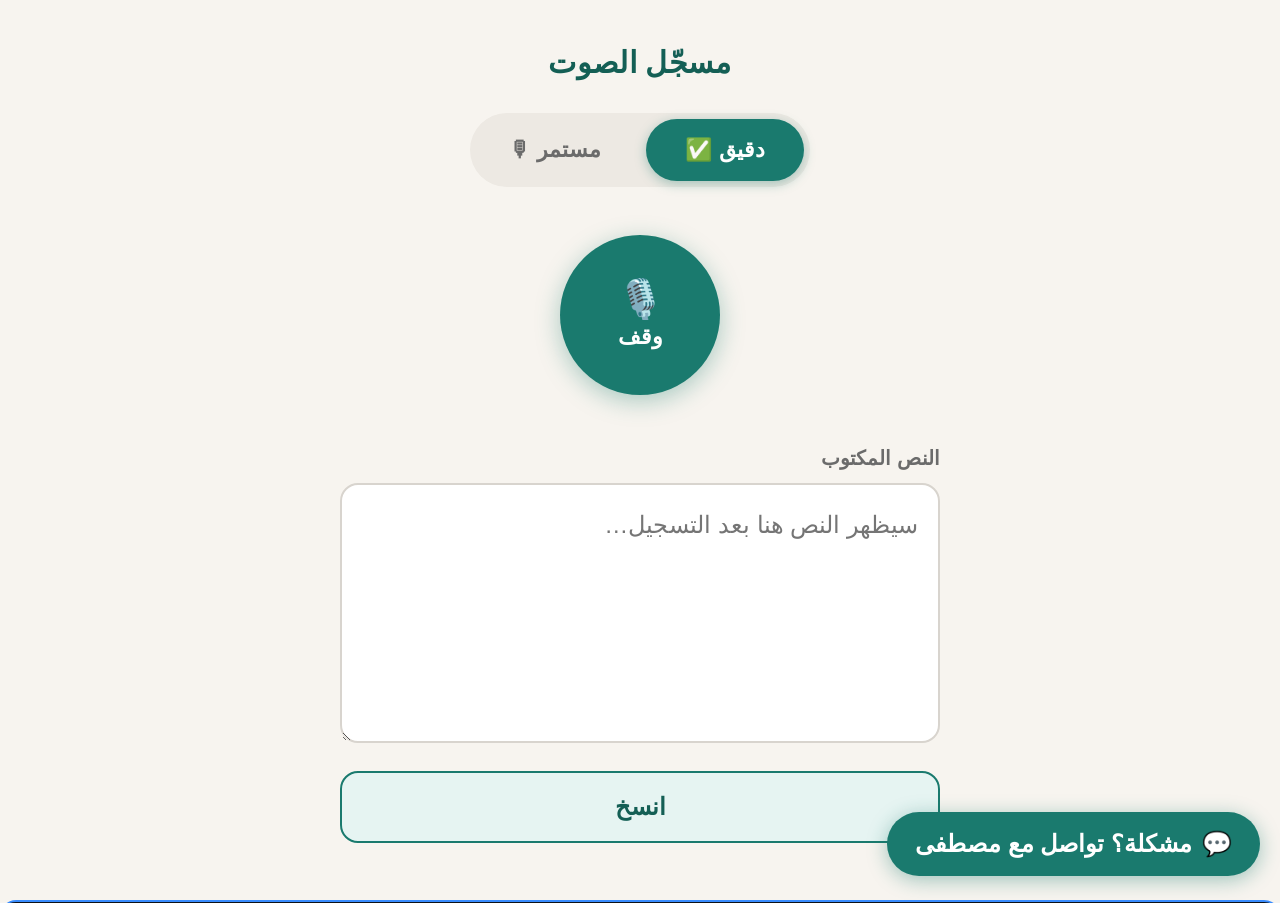
<file: index.html>
<!DOCTYPE html>
<html lang="ar" dir="rtl">
<head>
  <meta charset="UTF-8" />
  <meta name="viewport" content="width=device-width, initial-scale=1.0, maximum-scale=1.0" />
  <meta name="theme-color" content="#1a7a6e" />
  <meta name="apple-mobile-web-app-capable" content="yes" />
  <meta name="apple-mobile-web-app-status-bar-style" content="default" />
  <meta name="apple-mobile-web-app-title" content="مسجّل الصوت" />
  <link rel="manifest" href="manifest.json" />
  <link rel="apple-touch-icon" href="icon.svg" />
  <link rel="stylesheet" href="style.css" />
  <title>مسجّل الصوت</title>
</head>
<body data-state="idle">

  <!-- Overwrite confirmation modal -->
  <div id="confirm-overlay" class="confirm-overlay" hidden>
    <div class="confirm-inner">
      <div class="confirm-text" id="confirm-text">
        تحذير: يوجد نص في المربع. هل تريد المتابعة؟ سيتم مسح النص الحالي.
      </div>
      <div class="confirm-buttons">
        <button class="confirm-btn confirm-btn--cancel" id="confirm-cancel" onclick="resolveConfirm(false)">تراجع</button>
        <button class="confirm-btn confirm-btn--proceed" id="confirm-proceed" onclick="resolveConfirm(true)">متابعة</button>
      </div>
    </div>
  </div>

  <!-- Letter notification badge — hidden until Mustafa sends a letter via URL ?letter=... -->
  <div id="letter-badge" class="letter-badge" hidden onclick="openLetter()">
    <span>📬</span>
    <span id="letter-badge-text">رسالة جديدة من مصطفى</span>
  </div>

  <!-- Letter modal -->
  <div id="letter-panel" class="letter-overlay" hidden>
    <div class="letter-inner">
      <div class="letter-from" id="letter-from">من مصطفى ❤️</div>
      <div id="letter-date" class="letter-date"></div>
      <div id="letter-text" class="letter-text"></div>
      <button class="letter-close" id="letter-close" onclick="closeLetter()">حسناً، شكراً</button>
    </div>
  </div>

  <!-- Contact widget — fixed bottom right -->
  <div class="contact-widget">
    <div id="contact-panel" class="contact-panel" hidden>
      <div class="contact-header" id="contact-header">📩 راسل مصطفى</div>
      <p class="contact-desc" id="contact-desc">
        إذا واجهتك أي مشكلة في التطبيق، اكتب رسالة هنا واضغط «إرسال».
        سيتلقّاها مصطفى ويساعدك في أقرب وقت.
      </p>
      <textarea id="contact-msg" class="contact-msg" dir="rtl"
        placeholder="اكتب رسالتك هنا…"></textarea>
      <button id="contact-send" class="contact-send" onclick="sendMessage()">إرسال</button>
      <div id="contact-error" class="contact-error" hidden>
        ❌ لم تصل الرسالة. تحقّق من الإنترنت وحاول مرة أخرى.
      </div>
    </div>
    <button class="contact-toggle" onclick="toggleContact()">
      <span>💬</span>
      <span id="contact-toggle-text">مشكلة؟ تواصل مع مصطفى</span>
    </button>
  </div>

  <div class="container">

    <h1 class="app-title">مسجّل الصوت</h1>

    <!-- Mode toggle -->
    <div class="mode-toggle" role="group" aria-label="وضع التسجيل">
      <button id="mode-accurate" class="mode-pill mode-pill--active" onclick="setMode('accurate')">
        دقيق ✅
      </button>
      <button id="mode-live" class="mode-pill" onclick="setMode('live')">
        مستمر 🎙
      </button>
    </div>

    <!-- Record / Stop button -->
    <div class="record-area">
      <button id="btn-record" class="btn-main btn-record" onclick="handleRecordBtn()">
        <span class="btn-icon">🎙️</span>
        <span class="btn-label" id="btn-label">وقف</span>
      </button>

      <!-- Pulse rings shown only while recording -->
      <div class="pulse-ring ring1"></div>
      <div class="pulse-ring ring2"></div>
    </div>

    <!-- Processing indicator (accurate mode only) -->
    <div class="processing-indicator" id="processing-indicator">
      <div class="spinner"></div>
      <span id="processing-text">جارٍ المعالجة…</span>
    </div>

    <!-- Error message -->
    <div class="error-box" id="error-box" hidden>
      <span id="error-text"></span>
    </div>

    <!-- Manual retry button (shown only after double-failure) -->
    <button class="btn-retry" id="btn-retry" hidden onclick="manualRetry()">
      حاول مرة أخرى
    </button>

    <!-- Transcript area — textarea for accurate, div for live (to show interim) -->
    <div class="transcript-wrapper">
      <label class="transcript-label" id="transcript-label" for="transcript">النص المكتوب</label>
      <textarea
        id="transcript"
        class="transcript"
        dir="rtl"
        placeholder="سيظهر النص هنا بعد التسجيل…"
        spellcheck="false"
      ></textarea>
      <!-- Rate-limit pause banner (continuous mode) -->
      <div id="rate-banner" class="rate-banner" hidden dir="rtl">
        <span id="rate-banner-prefix">يرجى الانتظار لحظة قبل المتابعة... (</span><span id="rate-countdown">0</span><span id="rate-banner-suffix"> ث)</span>
      </div>
    </div>

    <!-- Copy button -->
    <button class="btn-copy" id="btn-copy" onclick="copyTranscript()">
      <span id="copy-label">انسخ</span>
    </button>

  </div>

  <!-- Developer Panel (Cmd/Ctrl+Shift+D, or 5 taps on title) -->
  <div id="dev-panel" class="dev-panel" dir="ltr">
    <div class="dev-header">
      <div class="dev-header-left">
        <span class="dev-title">🛠 Developer Mode</span>
        <span class="dev-shortcut">Ctrl+Shift+D · 5× title tap</span>
      </div>
      <button class="dev-close" onclick="closeDevPanel()">✕</button>
    </div>

    <div class="dev-body">

      <!-- Settings -->
      <div class="dev-section">
        <div class="dev-section-title">Settings</div>

        <div class="dev-field">
          <label class="dev-label">Chunk Duration</label>
          <div class="dev-slider-row">
            <input type="range" id="dev-chunk-ms" class="dev-slider"
              min="1000" max="15000" step="500" value="5000"
              oninput="document.getElementById('dev-chunk-ms-num').value=this.value; devOnChunkMs()">
            <input type="number" id="dev-chunk-ms-num" class="dev-num"
              min="1000" max="15000" step="500" value="5000"
              oninput="document.getElementById('dev-chunk-ms').value=this.value; devOnChunkMs()">
            <span class="dev-unit">ms</span>
          </div>
          <div class="dev-calc" id="dev-chunk-calc"></div>
        </div>

        <div class="dev-field">
          <label class="dev-label">Max Req / Min</label>
          <div class="dev-slider-row">
            <input type="range" id="dev-rate-max" class="dev-slider"
              min="1" max="20" step="1" value="18"
              oninput="document.getElementById('dev-rate-max-num').value=this.value; devOnRateMax()">
            <input type="number" id="dev-rate-max-num" class="dev-num"
              min="1" max="20" step="1" value="18"
              oninput="document.getElementById('dev-rate-max').value=this.value; devOnRateMax()">
            <span class="dev-unit">rpm</span>
          </div>
          <div class="dev-calc" id="dev-rate-calc"></div>
        </div>

        <div class="dev-field">
          <label class="dev-label">429 Cooldown</label>
          <div class="dev-slider-row">
            <input type="range" id="dev-cooldown" class="dev-slider"
              min="5" max="120" step="5" value="30"
              oninput="document.getElementById('dev-cooldown-num').value=this.value; devOnCooldown()">
            <input type="number" id="dev-cooldown-num" class="dev-num"
              min="5" max="120" step="5" value="30"
              oninput="document.getElementById('dev-cooldown').value=this.value; devOnCooldown()">
            <span class="dev-unit">s</span>
          </div>
        </div>

        <div class="dev-field">
          <label class="dev-label">Whisper Model</label>
          <select id="dev-model" class="dev-select" onchange="devOnModel()">
            <option value="whisper-large-v3-turbo">whisper-large-v3-turbo (fast, default)</option>
            <option value="whisper-large-v3">whisper-large-v3 (slower, more accurate)</option>
            <option value="distil-whisper-large-v3-en">distil-whisper-large-v3-en (English only)</option>
          </select>
        </div>
      </div>

      <!-- Live Stats -->
      <div class="dev-section">
        <div class="dev-section-title">Live Stats</div>
        <div class="dev-stats-grid">
          <div class="dev-stat">
            <span class="dev-stat-label">Rolling rate</span>
            <span class="dev-stat-val" id="dstat-rate">—</span>
          </div>
          <div class="dev-stat">
            <span class="dev-stat-label">Queue depth</span>
            <span class="dev-stat-val" id="dstat-queue">—</span>
          </div>
          <div class="dev-stat">
            <span class="dev-stat-label">Total sent</span>
            <span class="dev-stat-val" id="dstat-sent">0</span>
          </div>
          <div class="dev-stat">
            <span class="dev-stat-label">Total chars</span>
            <span class="dev-stat-val" id="dstat-chars">0</span>
          </div>
          <div class="dev-stat">
            <span class="dev-stat-label">Avg latency</span>
            <span class="dev-stat-val" id="dstat-latency">—</span>
          </div>
          <div class="dev-stat">
            <span class="dev-stat-label">Last blob</span>
            <span class="dev-stat-val" id="dstat-blob">—</span>
          </div>
          <div class="dev-stat">
            <span class="dev-stat-label">429 cooldown</span>
            <span class="dev-stat-val" id="dstat-cooldown">—</span>
          </div>
          <div class="dev-stat dev-stat--wide">
            <span class="dev-stat-label">MIME type</span>
            <span class="dev-stat-val dev-stat-val--mime" id="dstat-mime">—</span>
          </div>
        </div>
      </div>

      <!-- Actions -->
      <div class="dev-section">
        <div class="dev-section-title">Actions</div>
        <div class="dev-actions">
          <button class="dev-btn" onclick="devClearQueue()">Clear Queue</button>
          <button class="dev-btn" onclick="devForceFlush()">Force Flush</button>
          <button class="dev-btn dev-btn--warn" onclick="devSimulate429()">Simulate 429</button>
          <button class="dev-btn" id="dev-copy-btn" onclick="devCopyDebugInfo()">Copy Debug Info</button>
          <button class="dev-btn" onclick="devDownloadLog()">Download Log (CSV)</button>
          <button class="dev-btn dev-btn--danger" onclick="devClearLog()">Clear Log</button>
        </div>
      </div>

      <!-- Request Log -->
      <div class="dev-section">
        <div class="dev-section-title">Request Log (<span id="dev-log-count">0</span>)</div>
        <div class="dev-log-header">
          <span>Time</span><span>Latency</span><span>Chars</span><span>Size</span><span>Status</span>
        </div>
        <div class="dev-log-body" id="dev-log-entries">
          <div class="dev-log-empty">No requests yet</div>
        </div>
      </div>

    </div>
  </div>

  <script src="app.js"></script>
</body>
</html>
</file>
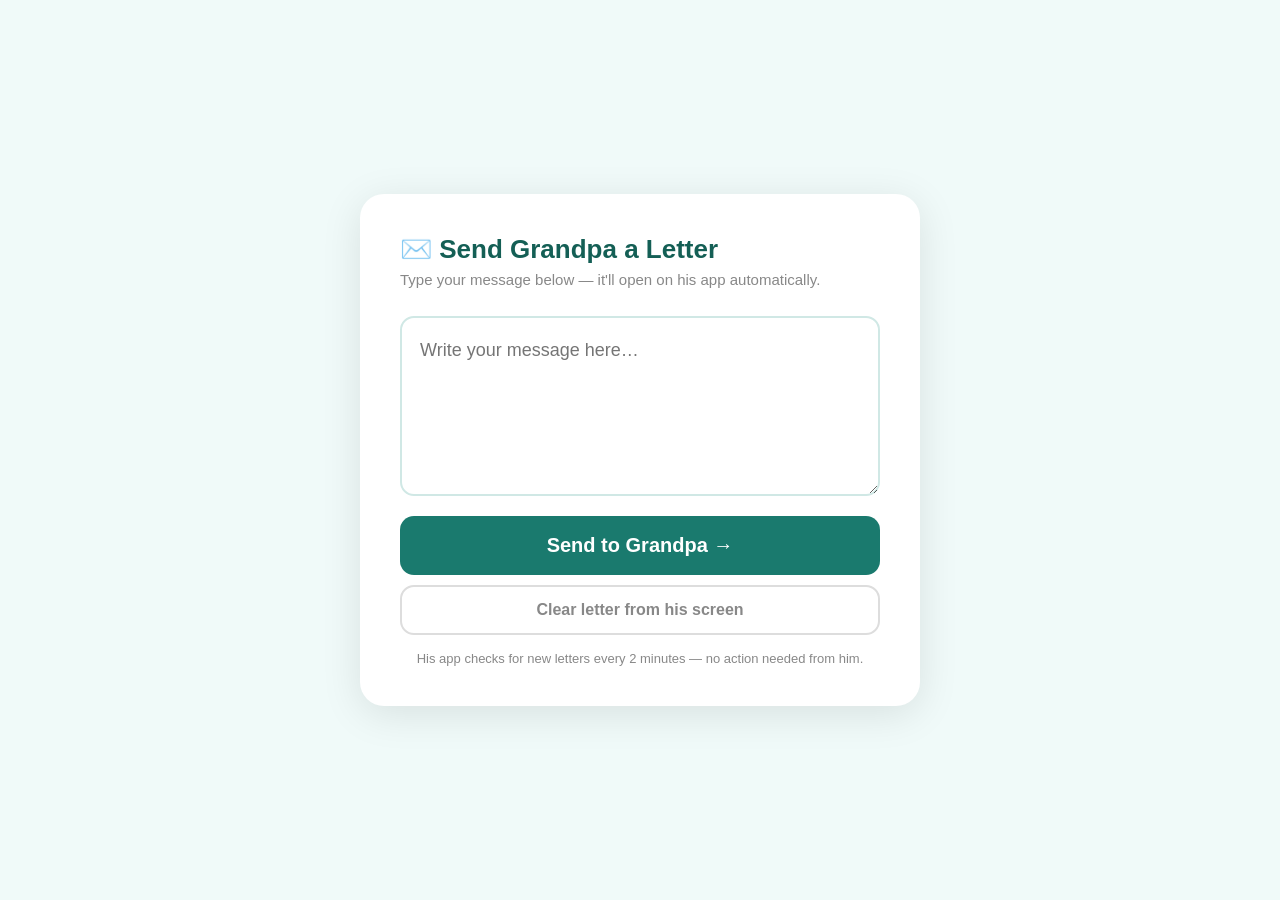
<file: compose.html>
<!DOCTYPE html>
<html lang="en">
<head>
  <meta charset="UTF-8" />
  <meta name="viewport" content="width=device-width, initial-scale=1.0" />
  <title>Send Grandpa a Letter</title>
  <style>
    *, *::before, *::after { box-sizing: border-box; margin: 0; padding: 0; }

    body {
      font-family: -apple-system, 'Segoe UI', sans-serif;
      background: #f0faf9;
      min-height: 100dvh;
      display: flex;
      align-items: center;
      justify-content: center;
      padding: 24px;
    }

    .card {
      background: #fff;
      border-radius: 24px;
      padding: 40px;
      max-width: 560px;
      width: 100%;
      box-shadow: 0 8px 40px rgba(0,0,0,0.1);
    }

    h1 {
      font-size: 26px;
      color: #145f55;
      margin-bottom: 6px;
    }

    .subtitle {
      font-size: 15px;
      color: #888;
      margin-bottom: 28px;
    }

    textarea {
      width: 100%;
      min-height: 180px;
      padding: 18px;
      font-size: 18px;
      font-family: inherit;
      border: 2px solid #d0e8e5;
      border-radius: 14px;
      resize: vertical;
      outline: none;
      color: #1c1c1e;
      line-height: 1.6;
      margin-bottom: 16px;
    }
    textarea:focus { border-color: #1a7a6e; }

    .btn-send {
      width: 100%;
      padding: 18px;
      background: #1a7a6e;
      color: #fff;
      border: none;
      border-radius: 14px;
      font-size: 20px;
      font-weight: 700;
      cursor: pointer;
      transition: background 0.2s, transform 0.1s;
    }
    .btn-send:hover  { background: #145f55; }
    .btn-send:active { transform: scale(0.98); }

    .result {
      display: none;
      margin-top: 20px;
      background: #e6f4f2;
      border: 2px solid #1a7a6e;
      border-radius: 14px;
      padding: 18px;
    }

    .result-label {
      font-size: 15px;
      font-weight: 600;
      color: #145f55;
    }

    .btn-clear {
      width: 100%;
      padding: 14px;
      margin-top: 10px;
      background: none;
      color: #888;
      border: 2px solid #ddd;
      border-radius: 14px;
      font-size: 16px;
      font-weight: 600;
      cursor: pointer;
      transition: border-color 0.2s, color 0.2s;
    }
    .btn-clear:hover { border-color: #c0392b; color: #c0392b; }

    .note {
      margin-top: 16px;
      font-size: 13px;
      color: #888;
      text-align: center;
    }
  </style>
</head>
<body>

  <div class="card">
    <h1>✉️ Send Grandpa a Letter</h1>
    <p class="subtitle">Type your message below — it'll open on his app automatically.</p>

    <textarea id="msg" placeholder="Write your message here…"></textarea>

    <button class="btn-send" id="btn-send" onclick="sendLetter()">Send to Grandpa →</button>
    <button class="btn-clear" id="btn-clear" onclick="clearLetter()">Clear letter from his screen</button>

    <div class="result" id="result">
      <div class="result-label" id="result-label"></div>
    </div>

    <p class="note">His app checks for new letters every 2 minutes — no action needed from him.</p>
  </div>

  <script>
    const APPS_SCRIPT_URL = 'https://script.google.com/macros/s/AKfycbynRnOepcTh1LnJATtqS1Jb-3gSitCUXBNrVrtwUoCrh03KXxIf36MULAI0lOAhjvKa/exec';

    async function sendLetter() {
      const msg  = document.getElementById('msg').value.trim();
      if (!msg) { document.getElementById('msg').focus(); return; }

      const btn = document.getElementById('btn-send');
      btn.textContent = 'Sending…';
      btn.disabled = true;

      await fetch(APPS_SCRIPT_URL, {
        method: 'POST',
        mode:   'no-cors',
        body:   JSON.stringify({ type: 'set_letter', text: msg }),
      });

      btn.textContent = 'Send to Grandpa →';
      btn.disabled = false;
      showResult('✅ Letter sent! His app will show it within 2 minutes.');
      document.getElementById('msg').value = '';
    }

    async function clearLetter() {
      const btn = document.getElementById('btn-clear');
      btn.textContent = 'Clearing…';
      btn.disabled = true;

      await fetch(APPS_SCRIPT_URL, {
        method: 'POST',
        mode:   'no-cors',
        body:   JSON.stringify({ type: 'set_letter', text: '' }),
      });

      btn.textContent = 'Clear letter from his screen';
      btn.disabled = false;
      showResult('🗑️ Letter cleared. It will disappear from his screen on the next poll.');
    }

    function showResult(msg) {
      const el = document.getElementById('result');
      document.getElementById('result-label').textContent = msg;
      el.style.display = 'block';
      setTimeout(() => { el.style.display = 'none'; }, 5000);
    }

    // Submit on Cmd+Enter
    document.getElementById('msg').addEventListener('keydown', (e) => {
      if (e.key === 'Enter' && (e.metaKey || e.ctrlKey)) sendLetter();
    });
  </script>

</body>
</html>
</file>
<file: style.css>
/* ── Reset & base ── */
*, *::before, *::after { box-sizing: border-box; margin: 0; padding: 0; }

:root {
  --bg:          #f7f4ef;
  --surface:     #ffffff;
  --teal:        #1a7a6e;
  --teal-dark:   #145f55;
  --teal-light:  #e6f4f2;
  --danger:      #c0392b;
  --danger-bg:   #fdf0ee;
  --text:        #1c1c1e;
  --muted:       #6b6b6b;
  --radius:      18px;
  --btn-h:       72px;
  --font:        'Segoe UI', 'Helvetica Neue', Arial, sans-serif;
}

html, body {
  height: 100%;
  font-family: var(--font);
  background: var(--bg);
  color: var(--text);
  font-size: 22px;
  line-height: 1.5;
  direction: rtl;
}

/* ── Layout ── */
.container {
  min-height: 100dvh;
  display: flex;
  flex-direction: column;
  align-items: center;
  padding: 40px 20px 60px;
  gap: 28px;
  max-width: 640px;
  margin: 0 auto;
}

/* ── Title ── */
.app-title {
  font-size: 30px;
  font-weight: 700;
  color: var(--teal-dark);
  letter-spacing: 0.01em;
}

/* ── Mode toggle ── */
.mode-toggle {
  display: flex;
  gap: 12px;
  background: #ede9e3;
  border-radius: 50px;
  padding: 6px;
  width: 100%;
  max-width: 340px;
}

.mode-pill {
  flex: 1;
  padding: 18px 10px;
  border: none;
  border-radius: 44px;
  font-size: 22px;
  font-weight: 700;
  font-family: var(--font);
  cursor: pointer;
  background: transparent;
  color: var(--muted);
  transition: background 0.2s, color 0.2s, box-shadow 0.2s;
  -webkit-tap-highlight-color: transparent;
  user-select: none;
}

.mode-pill--active {
  background: var(--teal);
  color: #fff;
  box-shadow: 0 3px 12px rgba(26,122,110,0.35);
}

/* ── Record area (button + pulse rings) ── */
.record-area {
  position: relative;
  display: flex;
  align-items: center;
  justify-content: center;
  width: 200px;
  height: 200px;
}

/* Main record/stop button */
.btn-main {
  position: relative;
  z-index: 2;
  width: 160px;
  height: 160px;
  border-radius: 50%;
  border: none;
  cursor: pointer;
  display: flex;
  flex-direction: column;
  align-items: center;
  justify-content: center;
  gap: 6px;
  font-size: 22px;
  font-weight: 700;
  font-family: var(--font);
  transition: background 0.2s, transform 0.1s, box-shadow 0.2s;
  -webkit-tap-highlight-color: transparent;
  user-select: none;
}

.btn-record {
  background: var(--teal);
  color: #fff;
  box-shadow: 0 6px 24px rgba(26,122,110,0.35);
}
.btn-record:active { transform: scale(0.95); }

.btn-icon { font-size: 38px; line-height: 1; }
.btn-label { font-size: 22px; }

/* Recording state: button turns red */
[data-state="recording"] .btn-record {
  background: #c0392b;
  box-shadow: 0 6px 24px rgba(192,57,43,0.4);
}

/* Processing state: button dims */
[data-state="processing"] .btn-record {
  background: #aaa;
  box-shadow: none;
  pointer-events: none;
  cursor: not-allowed;
}

/* ── Pulse rings (recording only) ── */
.pulse-ring {
  position: absolute;
  border-radius: 50%;
  border: 3px solid #c0392b;
  opacity: 0;
  width: 160px;
  height: 160px;
}

[data-state="recording"] .pulse-ring {
  animation: pulse-out 1.8s ease-out infinite;
}
[data-state="recording"] .ring2 { animation-delay: 0.6s; }

@keyframes pulse-out {
  0%   { transform: scale(1);   opacity: 0.6; }
  100% { transform: scale(1.7); opacity: 0; }
}

/* ── Processing indicator ── */
.processing-indicator {
  display: none;
  align-items: center;
  gap: 14px;
  font-size: 22px;
  color: var(--teal-dark);
  font-weight: 600;
}

[data-state="processing"] .processing-indicator { display: flex; }

.spinner {
  width: 32px;
  height: 32px;
  border: 4px solid var(--teal-light);
  border-top-color: var(--teal);
  border-radius: 50%;
  animation: spin 0.8s linear infinite;
  flex-shrink: 0;
}

@keyframes spin { to { transform: rotate(360deg); } }

/* ── Error box ── */
.error-box {
  background: var(--danger-bg);
  color: var(--danger);
  border: 2px solid #e8b4af;
  border-radius: var(--radius);
  padding: 16px 22px;
  font-size: 20px;
  text-align: center;
  width: 100%;
}

/* ── Retry button ── */
.btn-retry {
  height: var(--btn-h);
  padding: 0 36px;
  background: var(--danger);
  color: #fff;
  border: none;
  border-radius: var(--radius);
  font-size: 22px;
  font-weight: 700;
  font-family: var(--font);
  cursor: pointer;
  transition: background 0.2s, transform 0.1s;
  -webkit-tap-highlight-color: transparent;
}
.btn-retry:active { transform: scale(0.97); }

/* ── Transcript ── */
.transcript-wrapper {
  width: 100%;
  display: flex;
  flex-direction: column;
  gap: 10px;
}

.transcript-label {
  font-size: 20px;
  color: var(--muted);
  font-weight: 600;
}

.transcript {
  width: 100%;
  min-height: 200px;
  max-height: 400px;
  padding: 20px;
  font-size: 24px;
  line-height: 1.7;
  font-family: var(--font);
  direction: rtl;
  text-align: right;
  background: var(--surface);
  border: 2px solid #d8d4ce;
  border-radius: var(--radius);
  resize: vertical;
  color: var(--text);
  outline: none;
  transition: border-color 0.2s;
  -webkit-appearance: none;
}

.transcript:focus { border-color: var(--teal); }

/* ── Copy button ── */
.btn-copy {
  width: 100%;
  height: var(--btn-h);
  background: var(--teal-light);
  color: var(--teal-dark);
  border: 2px solid var(--teal);
  border-radius: var(--radius);
  font-size: 24px;
  font-weight: 700;
  font-family: var(--font);
  cursor: pointer;
  transition: background 0.2s, transform 0.1s;
  -webkit-tap-highlight-color: transparent;
}
.btn-copy:active { transform: scale(0.98); }

/* Copied confirmation state */
.btn-copy.copied {
  background: var(--teal);
  color: #fff;
  border-color: var(--teal);
}

/* ── Letter badge ── */
.letter-badge {
  position: fixed;
  top: 16px;
  right: 16px;
  background: #fff8e1;
  border: 2px solid #f0b429;
  border-radius: 40px;
  padding: 16px 26px;
  font-size: 24px;
  font-weight: 700;
  color: #7a4f00;
  display: flex;
  align-items: center;
  gap: 10px;
  cursor: pointer;
  box-shadow: 0 4px 20px rgba(240,180,41,0.35);
  z-index: 100;
  animation: letter-pulse 2.2s ease-in-out infinite;
  -webkit-tap-highlight-color: transparent;
}

.letter-badge[hidden] { display: none; }

@keyframes letter-pulse {
  0%, 100% { transform: scale(1); box-shadow: 0 4px 20px rgba(240,180,41,0.35); }
  50%       { transform: scale(1.04); box-shadow: 0 6px 28px rgba(240,180,41,0.55); }
}

/* ── Letter modal ── */
.letter-overlay {
  position: fixed;
  inset: 0;
  background: rgba(0, 0, 0, 0.55);
  display: flex;
  align-items: center;
  justify-content: center;
  z-index: 200;
  padding: 24px;
}
.letter-overlay[hidden] { display: none; }

.letter-inner {
  background: #fffef5;
  border: 2px solid #e6d59a;
  border-radius: 20px;
  padding: 36px 32px;
  max-width: 500px;
  width: 100%;
  box-shadow: 0 12px 48px rgba(0,0,0,0.22);
  text-align: right;
}

.letter-from {
  font-size: 22px;
  color: var(--muted);
  font-weight: 700;
  letter-spacing: 0.04em;
  margin-bottom: 4px;
}

.letter-date {
  font-size: 20px;
  color: #b0956a;
  margin-bottom: 28px;
  font-style: italic;
}

.letter-text {
  font-size: 28px;
  line-height: 1.9;
  color: var(--text);
  white-space: pre-wrap;
  margin-bottom: 32px;
}

.letter-close {
  width: 100%;
  padding: 22px;
  background: var(--teal);
  color: #fff;
  border: none;
  border-radius: var(--radius);
  font-size: 28px;
  font-weight: 700;
  font-family: var(--font);
  cursor: pointer;
  -webkit-tap-highlight-color: transparent;
}
.letter-close:active { transform: scale(0.97); }

/* ── Rate-limit banner (continuous mode) ── */
.rate-banner {
  margin-top: 12px;
  padding: 16px 20px;
  background: #fff7e6;
  border: 2px solid #e6b96a;
  border-radius: 14px;
  color: #6b4a10;
  font-size: 20px;
  font-weight: 600;
  text-align: center;
}
.rate-banner[hidden] { display: none; }

/* ── Overwrite confirm modal ── */
.confirm-overlay {
  position: fixed;
  inset: 0;
  background: rgba(0, 0, 0, 0.6);
  display: flex;
  align-items: center;
  justify-content: center;
  z-index: 300;
  padding: 24px;
}
.confirm-overlay[hidden] { display: none; }

.confirm-inner {
  background: #fff;
  border: 3px solid var(--danger);
  border-radius: 20px;
  padding: 36px 28px;
  max-width: 520px;
  width: 100%;
  box-shadow: 0 12px 48px rgba(0,0,0,0.3);
  text-align: center;
}

.confirm-text {
  font-size: 28px;
  font-weight: 700;
  color: var(--text);
  line-height: 1.6;
  margin-bottom: 32px;
}

.confirm-buttons {
  display: flex;
  gap: 14px;
  flex-direction: row-reverse;
}

.confirm-btn {
  flex: 1;
  padding: 22px 12px;
  border: none;
  border-radius: var(--radius);
  font-size: 26px;
  font-weight: 700;
  font-family: var(--font);
  cursor: pointer;
  -webkit-tap-highlight-color: transparent;
}
.confirm-btn:active { transform: scale(0.97); }

.confirm-btn--cancel {
  background: #ede9e3;
  color: var(--text);
}

.confirm-btn--proceed {
  background: var(--danger);
  color: #fff;
}

/* ── Contact widget ── */
.contact-widget {
  position: fixed;
  bottom: 24px;
  right: 20px;
  z-index: 150;
  display: flex;
  flex-direction: column;
  align-items: flex-end;
  gap: 12px;
}

.contact-toggle {
  display: flex;
  align-items: center;
  gap: 10px;
  background: var(--teal);
  color: #fff;
  border: none;
  border-radius: 40px;
  padding: 18px 28px;
  font-size: 24px;
  font-weight: 700;
  font-family: var(--font);
  cursor: pointer;
  box-shadow: 0 4px 20px rgba(26,122,110,0.4);
  transition: background 0.2s, transform 0.1s;
  -webkit-tap-highlight-color: transparent;
  white-space: nowrap;
}
.contact-toggle:active { transform: scale(0.96); }

.contact-panel {
  background: var(--surface);
  border: 2px solid #d8d4ce;
  border-radius: 20px;
  padding: 28px;
  width: min(400px, calc(100vw - 40px));
  box-shadow: 0 8px 32px rgba(0,0,0,0.14);
  text-align: right;
}

.contact-header {
  font-size: 28px;
  font-weight: 700;
  color: var(--teal-dark);
  margin-bottom: 12px;
}

.contact-desc {
  font-size: 22px;
  color: var(--muted);
  line-height: 1.65;
  margin-bottom: 18px;
}

.contact-msg {
  width: 100%;
  min-height: 130px;
  padding: 18px;
  font-size: 24px;
  font-family: var(--font);
  direction: rtl;
  border: 2px solid #d8d4ce;
  border-radius: 14px;
  resize: vertical;
  color: var(--text);
  outline: none;
  margin-bottom: 14px;
  -webkit-appearance: none;
}
.contact-msg:focus { border-color: var(--teal); }

.contact-send {
  width: 100%;
  padding: 20px;
  background: var(--teal);
  color: #fff;
  border: none;
  border-radius: 14px;
  font-size: 26px;
  font-weight: 700;
  font-family: var(--font);
  cursor: pointer;
  transition: background 0.2s, transform 0.1s;
  -webkit-tap-highlight-color: transparent;
}
.contact-send:active { transform: scale(0.98); }
.contact-send:disabled { background: #aaa; cursor: not-allowed; transform: none; }

.contact-error {
  margin-top: 14px;
  font-size: 22px;
  color: var(--danger);
  font-weight: 700;
  text-align: center;
  line-height: 1.5;
}

/* ── Live transcript display ── */
.live-transcript {
  min-height: 200px;
  overflow-y: auto;
  white-space: pre-wrap;
  word-break: break-word;
  cursor: default;
  resize: vertical;
}

.live-final   { color: var(--text); }
.live-interim { color: #aaa; }

/* ── Developer Panel ── */
.dev-panel {
  position: fixed;
  bottom: 0;
  left: 0;
  right: 0;
  height: 82vh;
  max-height: 720px;
  background: #0d1117;
  color: #c9d1d9;
  border-top: 2px solid #388bfd;
  border-radius: 16px 16px 0 0;
  z-index: 950;
  transform: translateY(100%);
  transition: transform 0.32s cubic-bezier(0.4, 0, 0.2, 1);
  display: flex;
  flex-direction: column;
  font-family: 'SF Mono', 'Fira Code', 'Consolas', 'Courier New', monospace;
  font-size: 13px;
  direction: ltr;
  text-align: left;
}

.dev-panel.dev-panel--open {
  transform: translateY(0);
  box-shadow: 0 -8px 48px rgba(56, 139, 253, 0.18);
}

.dev-header {
  display: flex;
  align-items: center;
  justify-content: space-between;
  padding: 14px 18px 14px 20px;
  border-bottom: 1px solid #21262d;
  flex-shrink: 0;
  gap: 12px;
}

.dev-header-left {
  display: flex;
  align-items: center;
  gap: 12px;
  min-width: 0;
  flex-wrap: wrap;
}

.dev-title {
  font-size: 14px;
  font-weight: 700;
  color: #388bfd;
  white-space: nowrap;
}

.dev-shortcut {
  font-size: 10px;
  color: #484f58;
  background: #161b22;
  border: 1px solid #21262d;
  padding: 3px 8px;
  border-radius: 4px;
  white-space: nowrap;
}

.dev-close {
  background: none;
  border: none;
  color: #484f58;
  font-size: 18px;
  cursor: pointer;
  padding: 4px 10px;
  border-radius: 6px;
  transition: color 0.15s, background 0.15s;
  font-family: inherit;
  flex-shrink: 0;
  line-height: 1;
}
.dev-close:hover { color: #c9d1d9; background: #21262d; }

.dev-body {
  flex: 1;
  overflow-y: auto;
  overscroll-behavior: contain;
  padding-bottom: 40px;
}

.dev-section {
  padding: 16px 20px;
  border-bottom: 1px solid #21262d;
}

.dev-section-title {
  font-size: 10px;
  font-weight: 700;
  color: #388bfd;
  letter-spacing: 0.12em;
  text-transform: uppercase;
  margin-bottom: 14px;
}

/* Settings fields */
.dev-field {
  margin-bottom: 18px;
}
.dev-field:last-child { margin-bottom: 0; }

.dev-label {
  display: block;
  font-size: 11px;
  color: #8b949e;
  margin-bottom: 7px;
  letter-spacing: 0.03em;
}

.dev-slider-row {
  display: flex;
  align-items: center;
  gap: 10px;
}

.dev-slider {
  flex: 1;
  height: 4px;
  appearance: none;
  -webkit-appearance: none;
  background: #21262d;
  border-radius: 2px;
  outline: none;
  cursor: pointer;
}
.dev-slider::-webkit-slider-thumb {
  -webkit-appearance: none;
  width: 16px;
  height: 16px;
  border-radius: 50%;
  background: #388bfd;
  cursor: pointer;
  box-shadow: 0 0 0 2px #0d1117, 0 0 0 4px rgba(56,139,253,0.3);
  transition: box-shadow 0.15s;
}
.dev-slider::-webkit-slider-thumb:hover {
  box-shadow: 0 0 0 2px #0d1117, 0 0 0 6px rgba(56,139,253,0.4);
}
.dev-slider::-moz-range-thumb {
  width: 16px;
  height: 16px;
  border: none;
  border-radius: 50%;
  background: #388bfd;
  cursor: pointer;
}

.dev-num {
  width: 72px;
  background: #161b22;
  border: 1px solid #30363d;
  border-radius: 6px;
  color: #c9d1d9;
  font-family: inherit;
  font-size: 12px;
  padding: 5px 8px;
  text-align: right;
  outline: none;
  transition: border-color 0.15s;
}
.dev-num:focus { border-color: #388bfd; }

.dev-unit {
  font-size: 11px;
  color: #484f58;
  width: 26px;
  flex-shrink: 0;
}

.dev-calc {
  margin-top: 6px;
  font-size: 11px;
  color: #3fb950;
  font-style: italic;
  line-height: 1.4;
}

.dev-select {
  width: 100%;
  background: #161b22;
  border: 1px solid #30363d;
  border-radius: 6px;
  color: #c9d1d9;
  font-family: inherit;
  font-size: 12px;
  padding: 8px 12px;
  outline: none;
  cursor: pointer;
  transition: border-color 0.15s;
}
.dev-select:focus { border-color: #388bfd; }

/* Stats grid */
.dev-stats-grid {
  display: grid;
  grid-template-columns: 1fr 1fr;
  gap: 8px;
}

.dev-stat {
  background: #161b22;
  border: 1px solid #21262d;
  border-radius: 8px;
  padding: 10px 12px;
  display: flex;
  flex-direction: column;
  gap: 4px;
}

.dev-stat--wide { grid-column: 1 / -1; }

.dev-stat-label {
  font-size: 9px;
  color: #484f58;
  text-transform: uppercase;
  letter-spacing: 0.08em;
}

.dev-stat-val {
  font-size: 18px;
  font-weight: 700;
  color: #3fb950;
  line-height: 1.2;
}

.dev-stat-val--mime {
  font-size: 11px;
  color: #8b949e;
  font-weight: 400;
  word-break: break-all;
}

/* Actions */
.dev-actions {
  display: flex;
  flex-wrap: wrap;
  gap: 8px;
}

.dev-btn {
  padding: 8px 14px;
  background: #21262d;
  border: 1px solid #30363d;
  border-radius: 6px;
  color: #c9d1d9;
  font-family: inherit;
  font-size: 12px;
  cursor: pointer;
  transition: background 0.15s, border-color 0.15s;
  white-space: nowrap;
}
.dev-btn:hover { background: #30363d; border-color: #8b949e; }
.dev-btn:active { transform: scale(0.96); }

.dev-btn--warn  { border-color: #d29922; color: #d29922; }
.dev-btn--warn:hover { background: rgba(210,153,34,0.12); }

.dev-btn--danger { border-color: #f85149; color: #f85149; }
.dev-btn--danger:hover { background: rgba(248,81,73,0.12); }

/* Request log */
.dev-log-header {
  display: grid;
  grid-template-columns: 72px 68px 52px 46px 1fr;
  gap: 6px;
  font-size: 9px;
  color: #484f58;
  text-transform: uppercase;
  letter-spacing: 0.06em;
  padding-bottom: 8px;
  border-bottom: 1px solid #21262d;
  margin-bottom: 4px;
}

.dev-log-body {
  max-height: 220px;
  overflow-y: auto;
}

.dev-log-empty {
  font-size: 12px;
  color: #484f58;
  padding: 20px 0;
  text-align: center;
  font-style: italic;
}

.dev-log-entry {
  display: grid;
  grid-template-columns: 72px 68px 52px 46px 1fr;
  gap: 6px;
  padding: 5px 0;
  font-size: 12px;
  color: #8b949e;
  border-bottom: 1px solid #161b22;
}

.dev-log-entry--err { color: #f85149; }
.dev-log-entry .dev-log-status { color: #3fb950; }
.dev-log-entry--err .dev-log-status { color: #f85149; }

/* ── LTR / English mode overrides ── */
html[dir="ltr"],
html[dir="ltr"] body {
  direction: ltr;
  font-size: 16px;
}

html[dir="ltr"] .container {
  gap: 16px;
  padding: 24px 20px 36px;
}

html[dir="ltr"] .app-title {
  font-size: 18px;
}

html[dir="ltr"] .mode-toggle {
  display: none;
}

html[dir="ltr"] .record-area {
  width: 110px;
  height: 110px;
}

html[dir="ltr"] .btn-main {
  width: 88px;
  height: 88px;
}

html[dir="ltr"] .pulse-ring {
  width: 88px;
  height: 88px;
}

html[dir="ltr"] .btn-icon {
  font-size: 24px;
}

html[dir="ltr"] .btn-label {
  font-size: 13px;
}

html[dir="ltr"] .processing-indicator {
  font-size: 15px;
  gap: 10px;
}

html[dir="ltr"] .spinner {
  width: 20px;
  height: 20px;
}

html[dir="ltr"] .transcript-label {
  font-size: 13px;
}

html[dir="ltr"] .transcript {
  direction: ltr;
  text-align: left;
  min-height: 100px;
  font-size: 16px;
  padding: 14px;
}

html[dir="ltr"] .btn-copy {
  height: 48px;
  font-size: 15px;
}

html[dir="ltr"] .error-box {
  font-size: 14px;
  padding: 10px 14px;
}

html[dir="ltr"] .btn-retry {
  height: 48px;
  font-size: 15px;
  padding: 0 24px;
}

html[dir="ltr"] .letter-inner {
  text-align: left;
}

html[dir="ltr"] .contact-widget {
  display: none;
}

html[dir="ltr"] .confirm-buttons {
  flex-direction: row;
}

html[dir="ltr"] .contact-panel {
  text-align: left;
}

/* ── Responsive tweaks ── */
@media (max-width: 400px) {
  .btn-main { width: 140px; height: 140px; }
  .record-area { width: 180px; height: 180px; }
  .pulse-ring { width: 140px; height: 140px; }
  .app-title { font-size: 26px; }
}

@media (min-width: 600px) {
  .transcript { min-height: 260px; }
}
</file>
